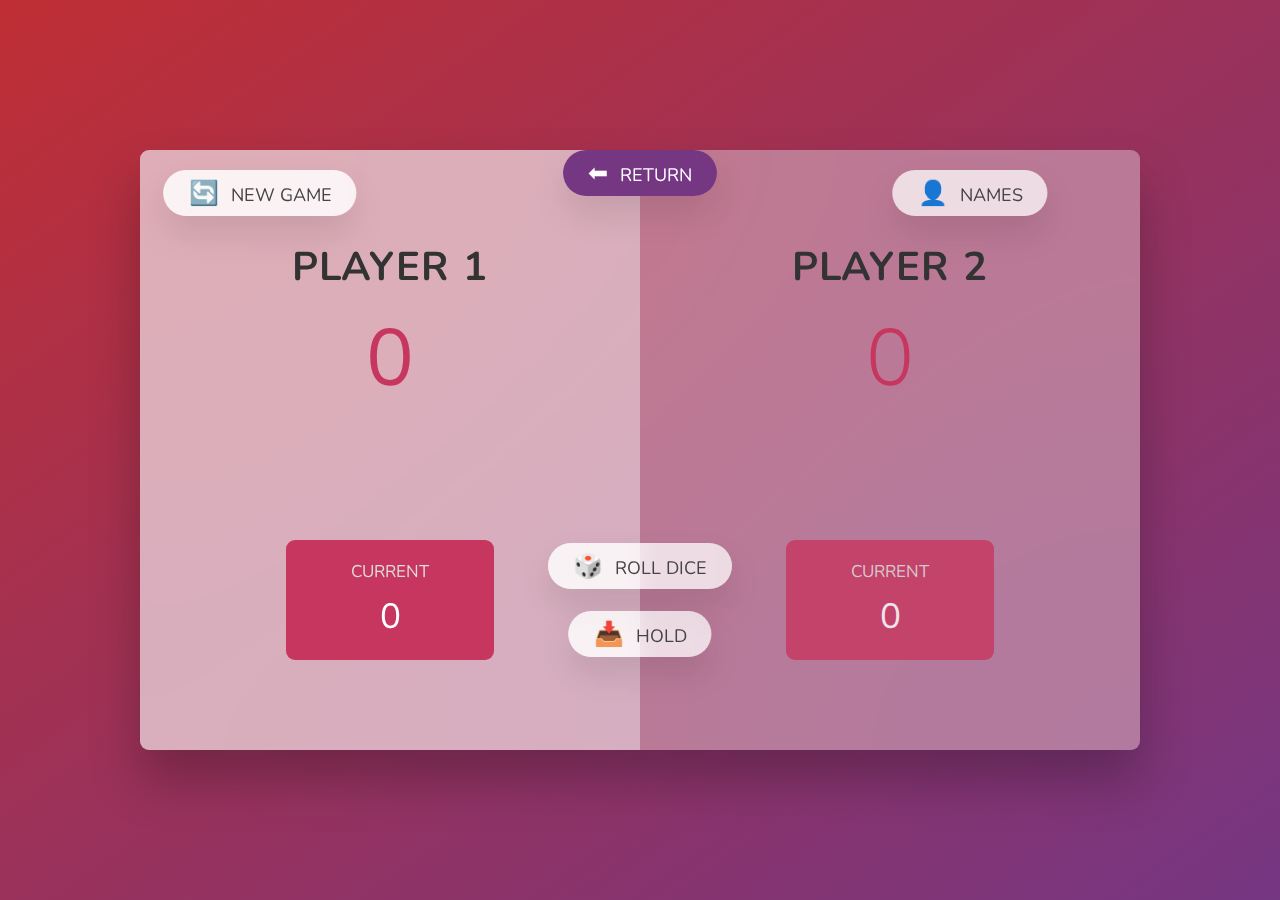
<file: Pig-Game/game.html>
<!DOCTYPE html>
<html lang="en">
  <head>
    <meta charset="UTF-8" />
    <meta name="viewport" content="width=device-width, initial-scale=1.0" />
    <meta http-equiv="X-UA-Compatible" content="ie=edge" />
    <link rel="stylesheet" href="css/style.css " />
    <link rel="shortcut icon" href="assets/dice-1.png" type="image/x-icon" />
    <title>Pig Game</title>
  </head>
  <body>
    <main>
      <section class="player player--0 player--active">
        <h2 class="name" id="name--0">Player 1</h2>
        <p class="score" id="score--0">43</p>
        <div class="current">
          <p class="current-label">Current</p>
          <p class="current-score" id="current--0">0</p>
        </div>
      </section>
      <section class="player player--1">
        <h2 class="name" id="name--1">Player 2</h2>
        <p class="score" id="score--1">24</p>
        <div class="current">
          <p class="current-label">Current</p>
          <p class="current-score" id="current--1">0</p>
        </div>
      </section>

      <img src="assets/dice-5.png" alt="Playing dice" class="dice" />
      <button class="btn btn--new">🔄 New game</button>
      <button class="btn btn--player">👤 Names</button>
      <button class="btn btn--roll">🎲 Roll dice</button>
      <button class="btn btn--hold">📥 Hold</button>
      <div class="modal2 hidden2">
        <button class="enter-name">✔Accept</button>
        <h1>Choose Your Names:</h1>
        <p>Player 1 Name: <input id="player1--name" title="a" type="text" /></p>
        <p>Player 2 Name: <input id="player2--name" title="b" type="text" /></p>
      </div>
      <div class="overlay2 hidden2"></div>
      <button onclick="returnFunc()" class="btn btn--return hidden">
        ⬅ Return
      </button>
    </main>

    <script src="js/script.js"></script>
  </body>
</html>
</file>
<file: Pig-Game/css/style.css>
@import url('https://fonts.googleapis.com/css2?family=Nunito&display=swap');

* {
  margin: 0;
  padding: 0;
  box-sizing: inherit;
}

html {
  font-size: 62.5%;
  box-sizing: border-box;
}

body {
  font-family: 'Nunito', sans-serif;
  font-weight: 400;
  height: 100vh;
  color: #333;
  background-image: linear-gradient(to top left, #753682 0%, #bf2e34 100%);
  display: flex;
  align-items: center;
  justify-content: center;
}

/* LAYOUT */
main {
  position: relative;
  width: 100rem;
  height: 60rem;
  background-color: rgba(255, 255, 255, 0.35);
  backdrop-filter: blur(200px);
  filter: blur();
  box-shadow: 0 3rem 5rem rgba(0, 0, 0, 0.25);
  border-radius: 9px;
  overflow: hidden;
  display: flex;
}

.player {
  flex: 50%;
  padding: 9rem;
  display: flex;
  flex-direction: column;
  align-items: center;
  transition: all 0.75s;
}

/* ELEMENTS */
.name {
  position: relative;
  font-size: 4rem;
  text-transform: uppercase;
  letter-spacing: 1px;
  word-spacing: 2px;
  /* font-weight: 300; */
  margin-bottom: 1rem;
}
.name--0 {
  font-weight: 300;
}

.score {
  font-size: 8rem;
  font-weight: 300;
  color: #c7365f;
  margin-bottom: auto;
}

.player--active {
  background-color: rgba(255, 255, 255, 0.4);
}
.player--active .name {
  font-weight: 700;
}
.player--active .score {
  font-weight: 400;
}

.player--active .current {
  opacity: 1;
}

.current {
  background-color: #c7365f;
  opacity: 0.8;
  border-radius: 9px;
  color: #fff;
  width: 65%;
  padding: 2rem;
  text-align: center;
  transition: all 0.75s;
}

.current-label {
  text-transform: uppercase;
  margin-bottom: 1rem;
  font-size: 1.7rem;
  color: #ddd;
}

.current-score {
  font-size: 3.5rem;
}

/* ABSOLUTE POSITIONED ELEMENTS */
.btn {
  position: absolute;
  left: 50%;
  transform: translateX(-50%);
  color: #444;
  background: none;
  border: none;
  font-family: inherit;
  font-size: 1.8rem;
  text-transform: uppercase;
  cursor: pointer;
  font-weight: 400;
  transition: all 0.2s;

  background-color: white;
  background-color: rgba(255, 255, 255, 0.6);
  backdrop-filter: blur(10px);

  padding: 0.7rem 2.5rem;
  border-radius: 50rem;
  box-shadow: 0 1.75rem 3.5rem rgba(0, 0, 0, 0.1);
}

.btn::first-letter {
  font-size: 2.4rem;
  display: inline-block;
  margin-right: 0.7rem;
}

.btn--new {
  left: 12rem;
  top: 2rem;
}
.btn--player {
  /* right: 12rem; */
  top: 2rem;
  left: 83rem;
}
.btn--roll {
  top: 39.3rem;
}
.btn--hold {
  top: 46.1rem;
}

.btn:active {
  transform: translate(-50%, 3px);
  box-shadow: 0 1rem 2rem rgba(0, 0, 0, 0.15);
}

.btn:focus {
  outline: none;
}

.dice {
  position: absolute;
  left: 50%;
  top: 16.5rem;
  transform: translateX(-50%);
  height: 10rem;
  box-shadow: 0 2rem 5rem rgba(0, 0, 0, 0.2);
}

.player--winner {
  background-color: #2f2f2f;
}

.btn--return {
  background-color: #753682;
  color: white;
}
.btn--return:hover{
  transform: translate(-50%, 3px);

}
.player--winner .name {
  font-weight: 700;
  color: #c7365f;
}

.modal2 {
  display: none;
}

.modal2 {
  /* display: none;  */
  position: fixed;
  top: 50%;
  left: 50%;
  transform: translate(-50%, -50%);
  width: 50rem;
  background: rgba(255, 255, 255, 0.9);
  backdrop-filter: blur(10px);
  border-radius: 10px;
  box-shadow: 0 2rem 4rem rgba(0, 0, 0, 0.25);
  padding: 3rem;
  z-index: 100;
  text-align: center;
  display: flex;
  flex-direction: column;
  gap: 2rem;
}
/* 
.modal2 h1 {
  font-size: 3rem;
  font-weight: 700;
  color: #c7365f;
} */

.modal2 p {
  font-size: 1.8rem;
  line-height: 1.6;
  color: #444;
}

.hidden2 {
  display: none;
}

.overlay2 {
  position: fixed;
  top: 0;
  left: 0;
  width: 100%;
  height: 100%;
  background: rgba(0, 0, 0, 0.75);
  z-index: 50;
  /* display: none; */
}

.enter-name {
  position: absolute;
  top: 1rem;
  right: 1.5rem;
  background: none;
  border: none;
  font-size: 2.5rem;
  font-weight: bold;
  color: #c7365f;
  cursor: pointer;
  transition: all 0.3s ease;
}

.enter-name:hover {
  transform: rotateX(30deg);
  color: #753682;
}
</file>
